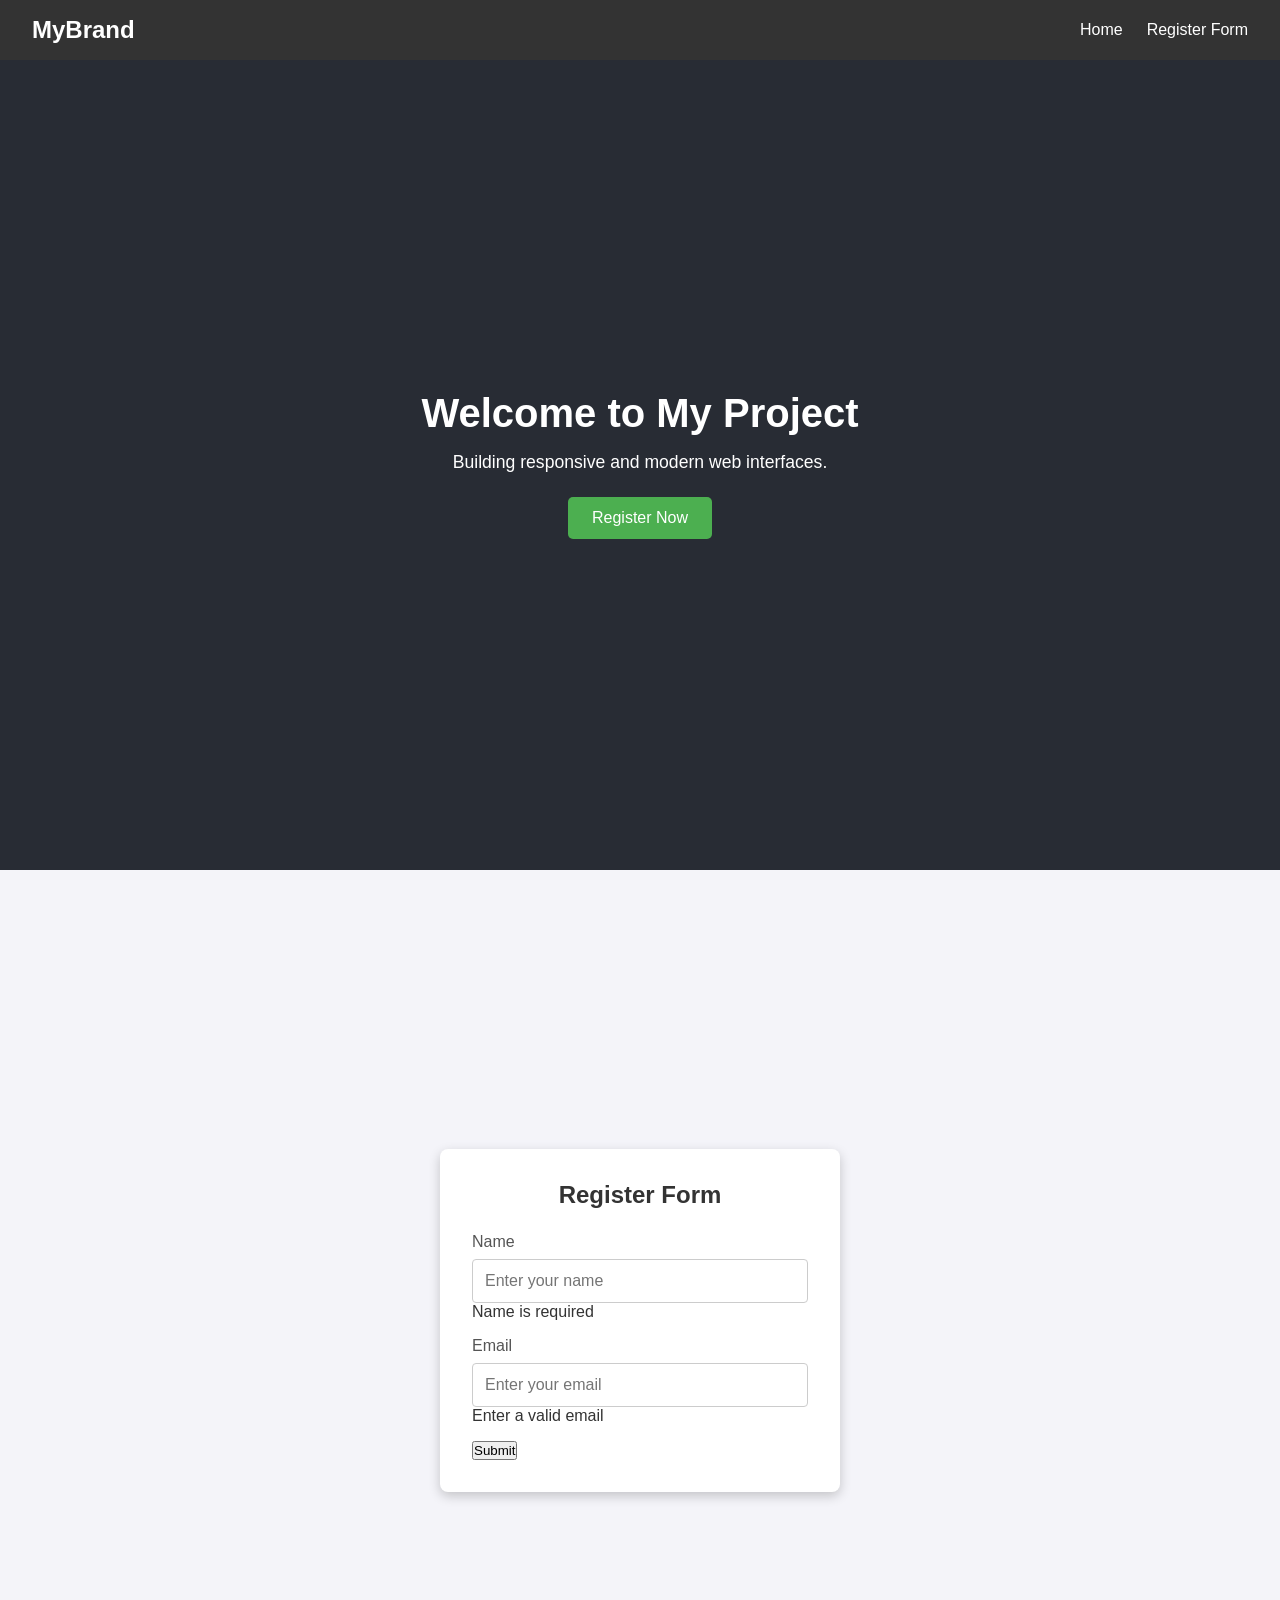
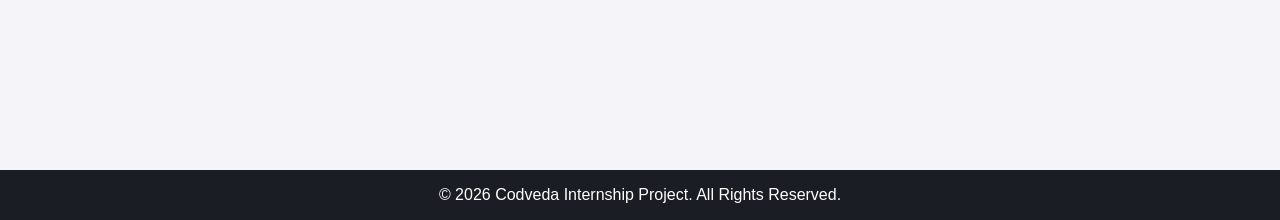
<file: index.html>
<!DOCTYPE html>
<html lang="kn">
<head>
    <meta charset="UTF-8">
    <meta name="viewport" content="width=device-width, initial-scale=1.0">
    <title>My Landing Page</title>
    <style>
        * {
            margin: 0;
            padding: 0;
            box-sizing: border-box;
            font-family: Arial, sans-serif;
        }
        body {
            background-color: #282c34;
            color: #fff;
            scroll-behavior: smooth;
        }
        .navbar {
            display: flex;
            justify-content: space-between;
            align-items: center;
            background-color: #333;
            padding: 1rem 2rem;
            position: sticky;
            top: 0;
            z-index: 1000;
        }
        .navbar .logo {
            color: #fff;
            font-size: 1.5rem;
            font-weight: bold;
        }
        .nav-links {
            list-style: none;
            display: flex;
            gap: 1.5rem;
        }
        .nav-links a {
            color: #fff;
            text-decoration: none;
        }
        .nav-links a:hover {
            color: #4CAF50;
        }
        .hero {
            height: 90vh;
            display: flex;
            justify-content: center;
            align-items: center;
            text-align: center;
            padding: 1rem;
        }
        .hero h1 {
            font-size: 2.5rem;
            margin-bottom: 1rem;
        }
        .hero p {
            margin-bottom: 1.5rem;
            font-size: 1.1rem;
        }
        .btn {
            display: inline-block;
            padding: 0.75rem 1.5rem;
            background-color: #4CAF50;
            color: white;
            text-decoration: none;
            border-radius: 5px;
        }
        .btn:hover {
            background-color: #45a049;
        }

        /* Form Section */
        .form-section {
            background-color: #f4f4f9;
            color: #333;
            padding: 4rem 1rem;
            display: flex;
            justify-content: center;
            align-items: center;
            min-height: 100vh;
        }
        .form-container {
            background: #fff;
            padding: 2rem;
            border-radius: 8px;
            box-shadow: 0 4px 12px rgba(0,0,0,0.2);
            width: 100%;
            max-width: 400px;
        }
        .form-container h2 {
            margin-bottom: 1.5rem;
            text-align: center;
            color: #333;
        }
        .input-group {
            margin-bottom: 1rem;
            text-align: left;
        }
        .input-group label {
            display: block;
            margin-bottom: 0.5rem;
            color: #555;
        }
        .input-group input {
            width: 100%;
            padding: 0.75rem;
            border: 1px solid #ccc;
            border-radius: 4px;
            font-size: 1rem;
           }

        footer {
            text-align: center;
            padding: 1rem;
            background-color: #1a1d23;
            color: #fff;
        }
    </style>
</head>
<body>

    <!-- Header / Navbar -->
    <header>
        <nav class="navbar">
            <div class="logo">MyBrand</div>
            <ul class="nav-links">
                <li><a href="#home">Home</a></li>
                <li><a href="#register">Register Form</a></li>
            </ul>
        </nav>
    </header>

    <!-- Hero Section -->
    <section id="home" class="hero">
        <div class="hero-content">
            <h1>Welcome to My Project</h1>
            <p>Building responsive and modern web interfaces.</p>
            <a href="#register" class="btn">Register Now</a>
        </div>
    </section>

    <!-- Form Section -->
    <section id="register" class="form-section">
        <div class="form-container">
            <h2>Register Form</h2>
            <form id="myForm">
                <div class="input-group">
                    <label for="username">Name</label>
                    <input type="text" id="username" placeholder="Enter your name">
                    <span class="error" id="nameError">Name is required</span>
                </div>
                <div class="input-group">
                    <label for="email">Email</label>
                    <input type="text" id="email" placeholder="Enter your email">
                    <span class="error" id="emailError">Enter a valid email</span>
                </div>
                <button type="submit" class="submit-btn">Submit</button>
            </form>
            <p id="successMsg" class="success"></p>
        </div>
    </section>

    <!-- Footer -->
    <footer>
        <p>&copy; 2026 Codveda Internship Project. All Rights Reserved.</p>
    </footer>

    <!-- JavaScript -->
    <script>
        document.getElementById('myForm').addEventListener('submit', function(e) {
            e.preventDefault();
            
            let isValid = true;
            const name = document.getElementById('username').value.trim();
            const email = document.getElementById('email').value.trim();
            
            if (name === '') {
                document.getElementById('nameError').style.display = 'block';
                isValid = false;
            } else {
                document.getElementById('nameError').style.display = 'none';
            }

            if (email === '' || !email.includes('@')) {
                document.getElementById('emailError').style.display = 'block';
                isValid = false;
            } else {
                document.getElementById('emailError').style.display = 'none';
            }

            if (isValid) {
                document.getElementById('successMsg').innerText = "Form submitted successfully!";
            } else {
                document.getElementById('successMsg').innerText = "";
            }
        });
    </script>
</body>
</html>
</file>
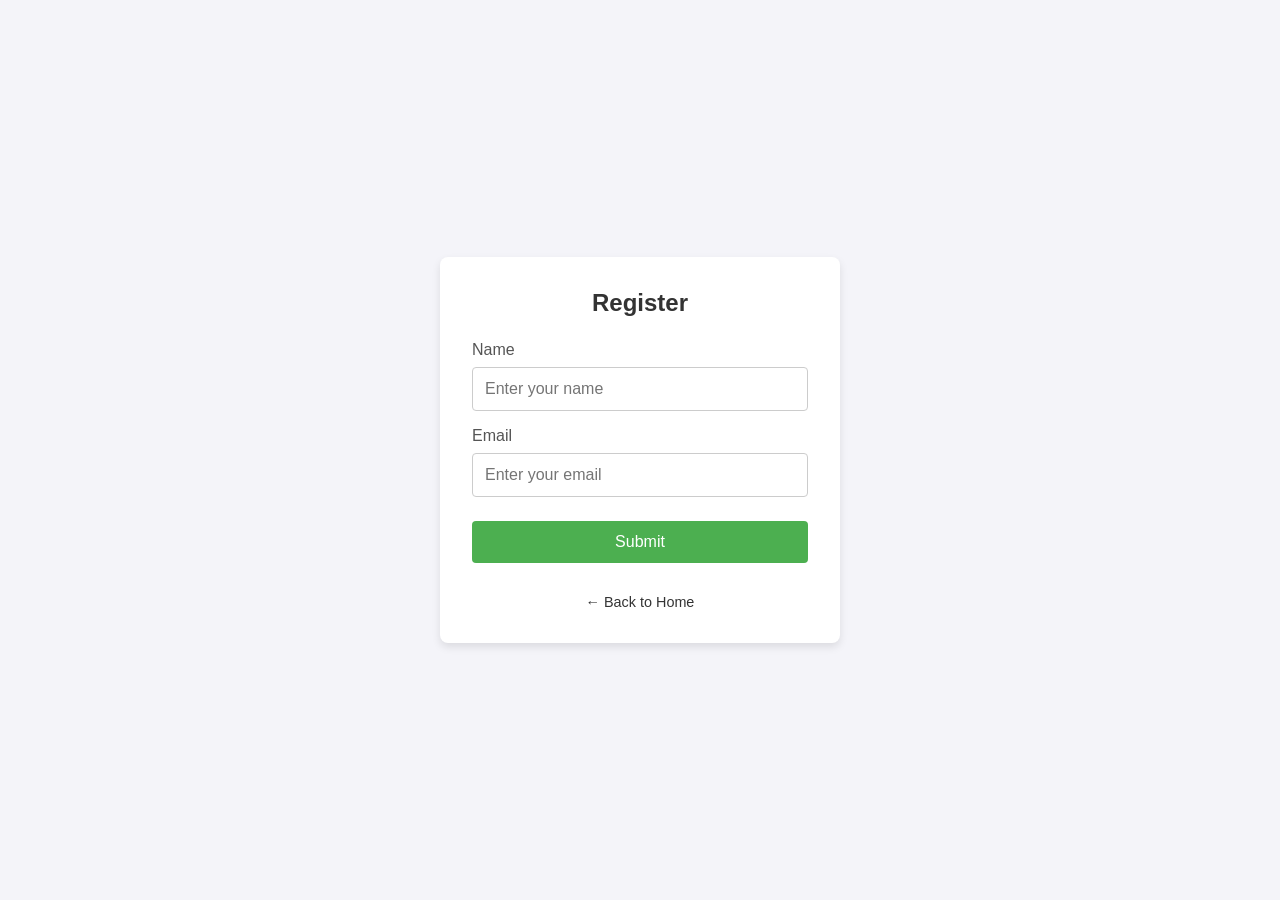
<file: form.html>
<!DOCTYPE html>
<html lang="kn">
<head>
    <meta charset="UTF-8">
    <meta name="viewport" content="width=device-width, initial-scale=1.0">
    <title>Interactive Form</title>
    <style>
        * {
            margin: 0;
            padding: 0;
            box-sizing: border-box;
            font-family: Arial, sans-serif;
        }
        body {
            background-color: #f4f4f9;
            display: flex;
            justify-content: center;
            align-items: center;
            height: 100vh;
            flex-direction: column;
        }
        .form-container {
            background: #fff;
            padding: 2rem;
            border-radius: 8px;
            box-shadow: 0 4px 8px rgba(0,0,0,0.1);
            width: 90%;
            max-width: 400px;
        }
        .form-container h2 {
            margin-bottom: 1.5rem;
            color: #333;
            text-align: center;
        }
        .input-group {
            margin-bottom: 1rem;
        }
        .input-group label {
            display: block;
            margin-bottom: 0.5rem;
            color: #555;
        }
        .input-group input {
            width: 100%;
            padding: 0.75rem;
            border: 1px solid #ccc;
            border-radius: 4px;
            font-size: 1rem;
        }
        .error {
            color: red;
            font-size: 0.85rem;
            margin-top: 0.25rem;
            display: none;
        }
        button {
            width: 100%;
            padding: 0.75rem;
            background-color: #4CAF50;
            color: white;
            border: none;
            border-radius: 4px;
            font-size: 1rem;
            cursor: pointer;
            margin-top: 0.5rem;
        }
        button:hover {
            background-color: #45a049;
        }
        .success {
            color: green;
            font-size: 0.95rem;
            text-align: center;
            margin-top: 1rem;
        }
        .back-link {
            margin-top: 15px;
            display: inline-block;
            color: #333;
            text-decoration: none;
            font-size: 0.9rem;
        }
        .back-link:hover {
            text-decoration: underline;
        }
    </style>
</head>
<body>

<div class="form-container">
    <h2>Register</h2>
    <form id="myForm">
        <div class="input-group">
            <label for="username">Name</label>
            <input type="text" id="username" placeholder="Enter your name">
            <span class="error" id="nameError">Name is required</span>
        </div>
        <div class="input-group">
            <label for="email">Email</label>
            <input type="text" id="email" placeholder="Enter your email">
            <span class="error" id="emailError">Enter a valid email</span>
        </div>
        <button type="submit">Submit</button>
    </form>
    <p id="successMsg" class="success"></p>
    
    <!-- ಹೋಮ್ ಪೇಜ್‌ಗೆ ಹಿಂತಿರುಗಲು ಲಿಂಕ್ -->
    <div style="text-align: center;">
        <a href="index.html" class="back-link">← Back to Home</a>
    </div>
</div>

<script>
    document.getElementById('myForm').addEventListener('submit', function(e) {
        e.preventDefault();
        
        let isValid = true;
        const name = document.getElementById('username').value.trim();
        const email = document.getElementById('email').value.trim();
        
        if (name === '') {
            document.getElementById('nameError').style.display = 'block';
            isValid = false;
        } else {
            document.getElementById('nameError').style.display = 'none';
        }

        if (email === '' || !email.includes('@')) {
            document.getElementById('emailError').style.display = 'block';
            isValid = false;
        } else {
            document.getElementById('emailError').style.display = 'none';
        }

        if (isValid) {
            document.getElementById('successMsg').innerText = "Form submitted successfully!";
        } else {
            document.getElementById('successMsg').innerText = "";
        }
    });
</script>

</body>
</html>
</file>
